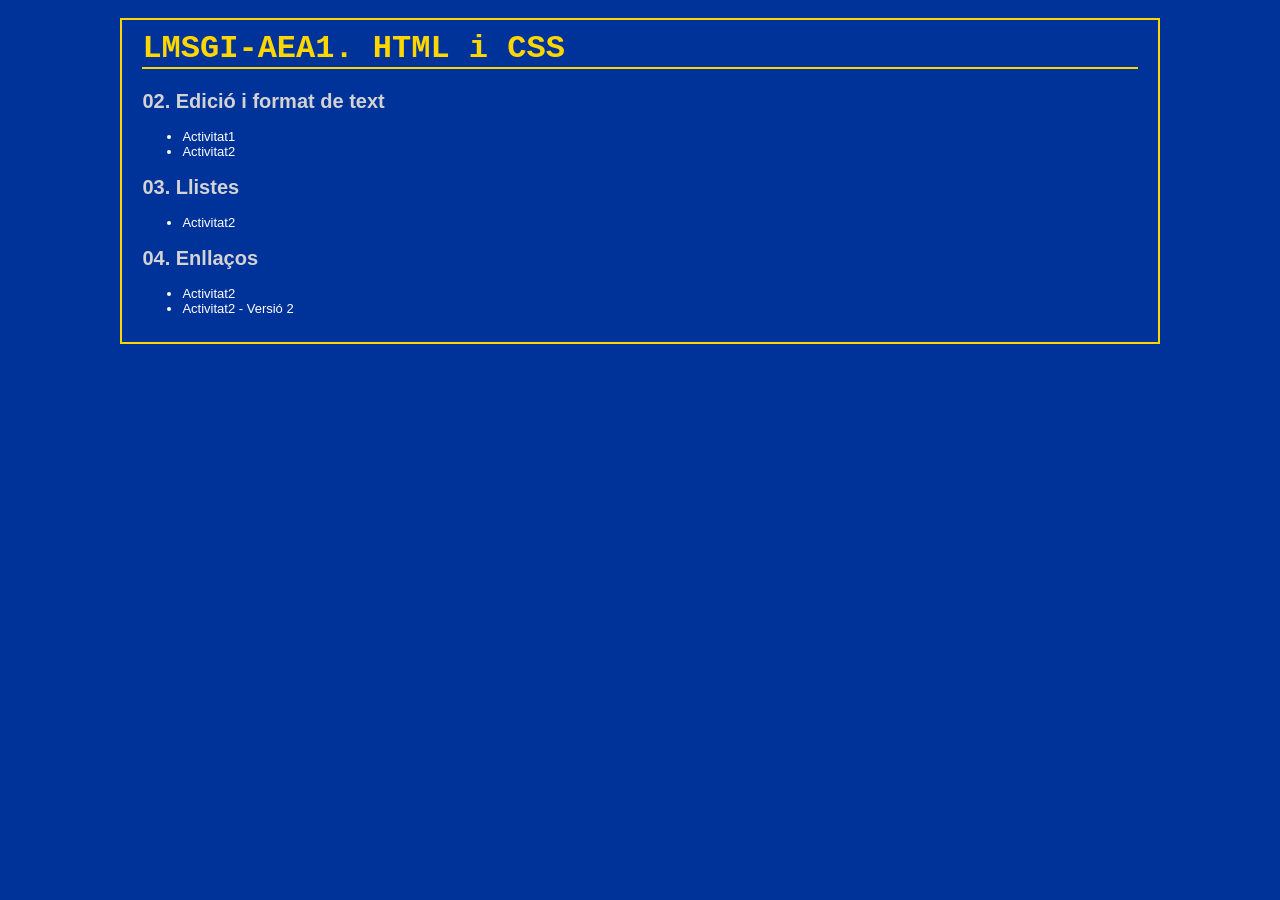
<file: index.html>
<!DOCTYPE html>
<html>
<head>
<meta charset="UTF-8">
<title>LMSGI AEA1</title>
<link rel="stylesheet" href="index.css">
</head>
<body>

<!-- pagina index amb els enllaços a totes les activitats -->
<div class="contenidor">

    <h1>LMSGI-AEA1. HTML i CSS</h1>

    <h2>02. Edició i format de text</h2>
    <ul>
        <li><a href="02_Text/activitats/activitat1/activitat1text.html">Activitat1</a></li>
        <li><a href="02_Text/activitats/activitat2/activitat2text.html">Activitat2</a></li>
    </ul>

    <h2>03. Llistes</h2>
    <ul>
        <li><a href="03_Llistes/activitats/activitat2/activitat2Llistes.html">Activitat2</a></li>
    </ul>

    <h2>04. Enllaços</h2>
    <ul>
        <li><a href="04_Enllacos/activitats/activitat2/activitat2Enllacos.html">Activitat2</a></li>
        <li><a href="04_Enllacos/activitats/activitat2/versio2/spiderman.html">Activitat2 - Versió 2</a></li>
    </ul>

</div>

</body>
</html>
</file>
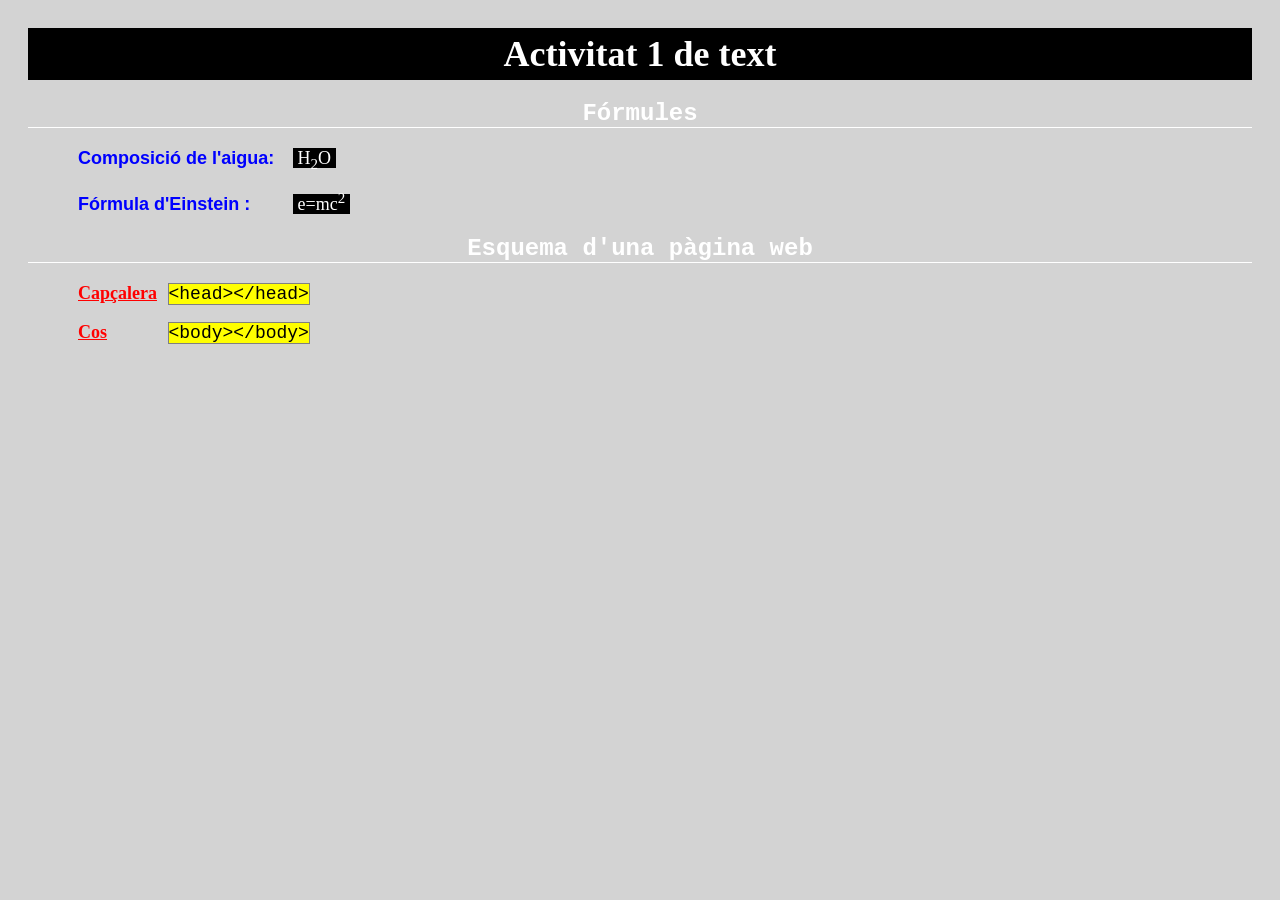
<file: 02_Text/activitats/activitat1/activitat1text.html>
<!DOCTYPE html>
<html>
<head>
<meta charset="UTF-8">
<title>activitat 1</title>
<link rel="stylesheet" href="activitat1Text.css">
</head>
<body>

<!-- titol de la pagina -->
<h1>Activitat 1 de text</h1>

<h2>Fórmules</h2>

    <!-- formula de l'aigua amb subindex -->
    <p><span class="azul">Composició de l'aigua:</span> <span class="formula">H<sub>2</sub>O</span></p>

    <!-- formula d'einstein amb superindex -->
    <p><span class="azul">Fórmula d'Einstein :</span> <span class="formula">e=mc<sup>2</sup></span></p>

<h2>Esquema d'una pàgina web</h2>

<p><span class="rojo">Capçalera</span> <span class="codigo">&lt;head&gt;&lt;/head&gt;</span></p>
<p><span class="rojo">Cos</span> <span class="codigo">&lt;body&gt;&lt;/body&gt;</span></p>

</body>
</html>
</file>
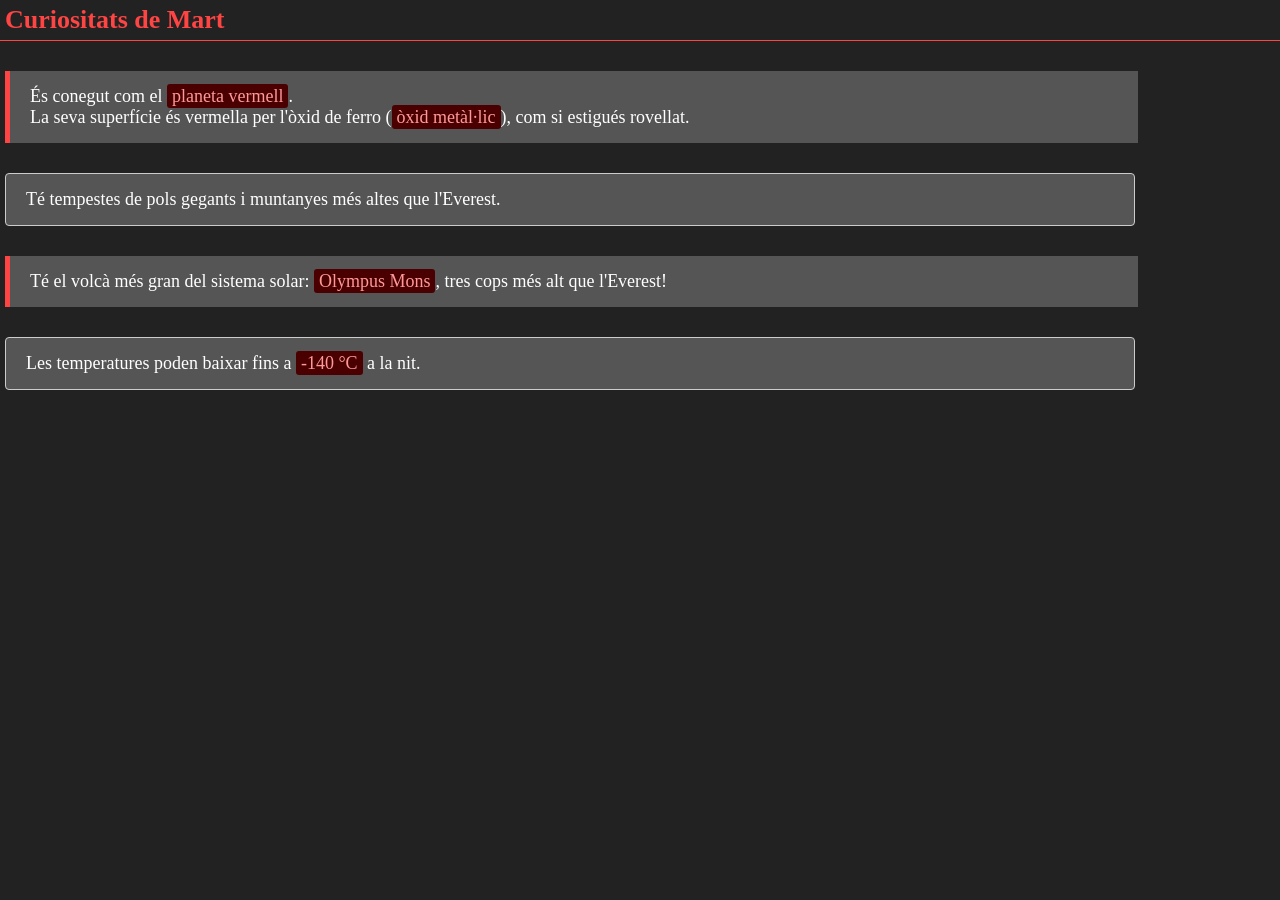
<file: 02_Text/activitats/activitat2/activitat2text.html>
<!DOCTYPE html>
<html>
<head>
<meta charset="UTF-8">
<title>marte</title>
<link rel="stylesheet" href="activitat2Text.css">
</head>
<body>

<h1>Curiositats de Mart</h1>

<!-- paragraf amb la ratlla vermella -->
<p class="parrafo1">
És conegut com el <span class="ressaltat">planeta vermell</span>.<br>
La seva superfície és vermella per l'òxid de ferro (<span class="ressaltat">òxid metàl·lic</span>), com si estigués rovellat.
</p>

<!-- paragraf amb vora -->
<p class="parrafo2">Té tempestes de pols gegants i muntanyes més altes que l'Everest.</p>

<p class="parrafo1">Té el volcà més gran del sistema solar: <span class="ressaltat">Olympus Mons</span>, tres cops més alt que l'Everest!</p>

<p class="parrafo2">Les temperatures poden baixar fins a <span class="ressaltat">-140 °C</span> a la nit.</p>

</body>
</html>
</file>
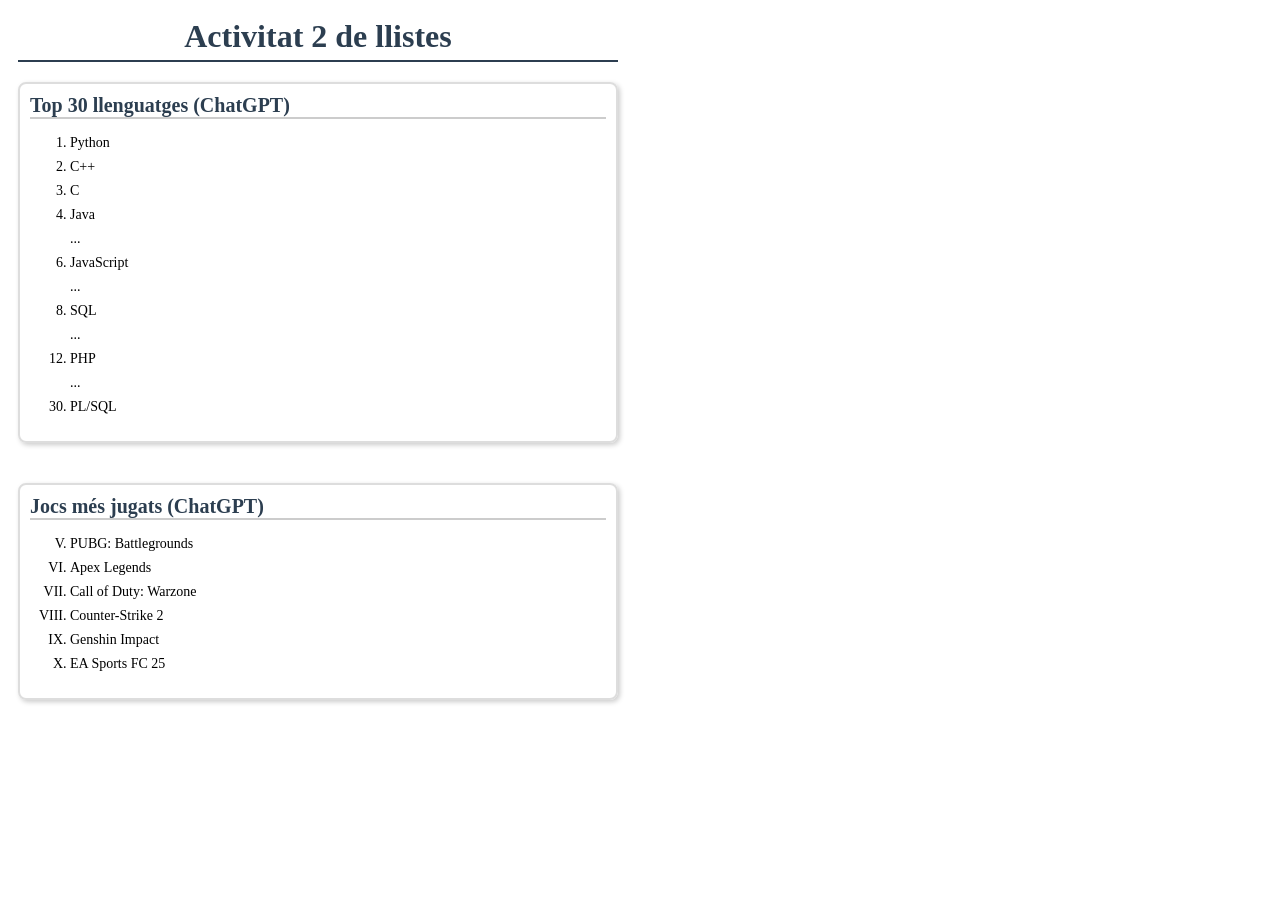
<file: 03_Llistes/activitats/activitat2/activitat2Llistes.html>
<!DOCTYPE html>
<html>
<head>
<meta charset="UTF-8">
<title>activitat 2 llistes</title>
<link rel="stylesheet" href="activitat2Llistes.css">
</head>
<body>

<h1>Activitat 2 de llistes</h1>

<!-- primera llista -->
<section>
    <h2>Top 30 llenguatges (ChatGPT)</h2>
    <ol>
        <li>Python</li>
        <li>C++</li>
        <li>C</li>
        <li>Java</li>
        <li class="sense">...</li>
        <!-- amb value poso el numero que vull -->
        <li value="6">JavaScript</li>
        <li class="sense">...</li>
        <li value="8">SQL</li>
        <li class="sense">...</li>
        <li value="12">PHP</li>
        <li class="sense">...</li>
        <li value="30">PL/SQL</li>
    </ol>
</section>

<!-- segona llista amb numeros romans que comença pel 5 -->
<section>
  <h2>Jocs més jugats (ChatGPT)</h2>
  <ol type="I" start="5">
    <li>PUBG: Battlegrounds</li>
    <li>Apex Legends</li>
    <li>Call of Duty: Warzone</li>
    <li>Counter-Strike 2</li>
    <li>Genshin Impact</li>
    <li>EA Sports FC 25</li>
  </ol>
</section>

</body>
</html>
</file>
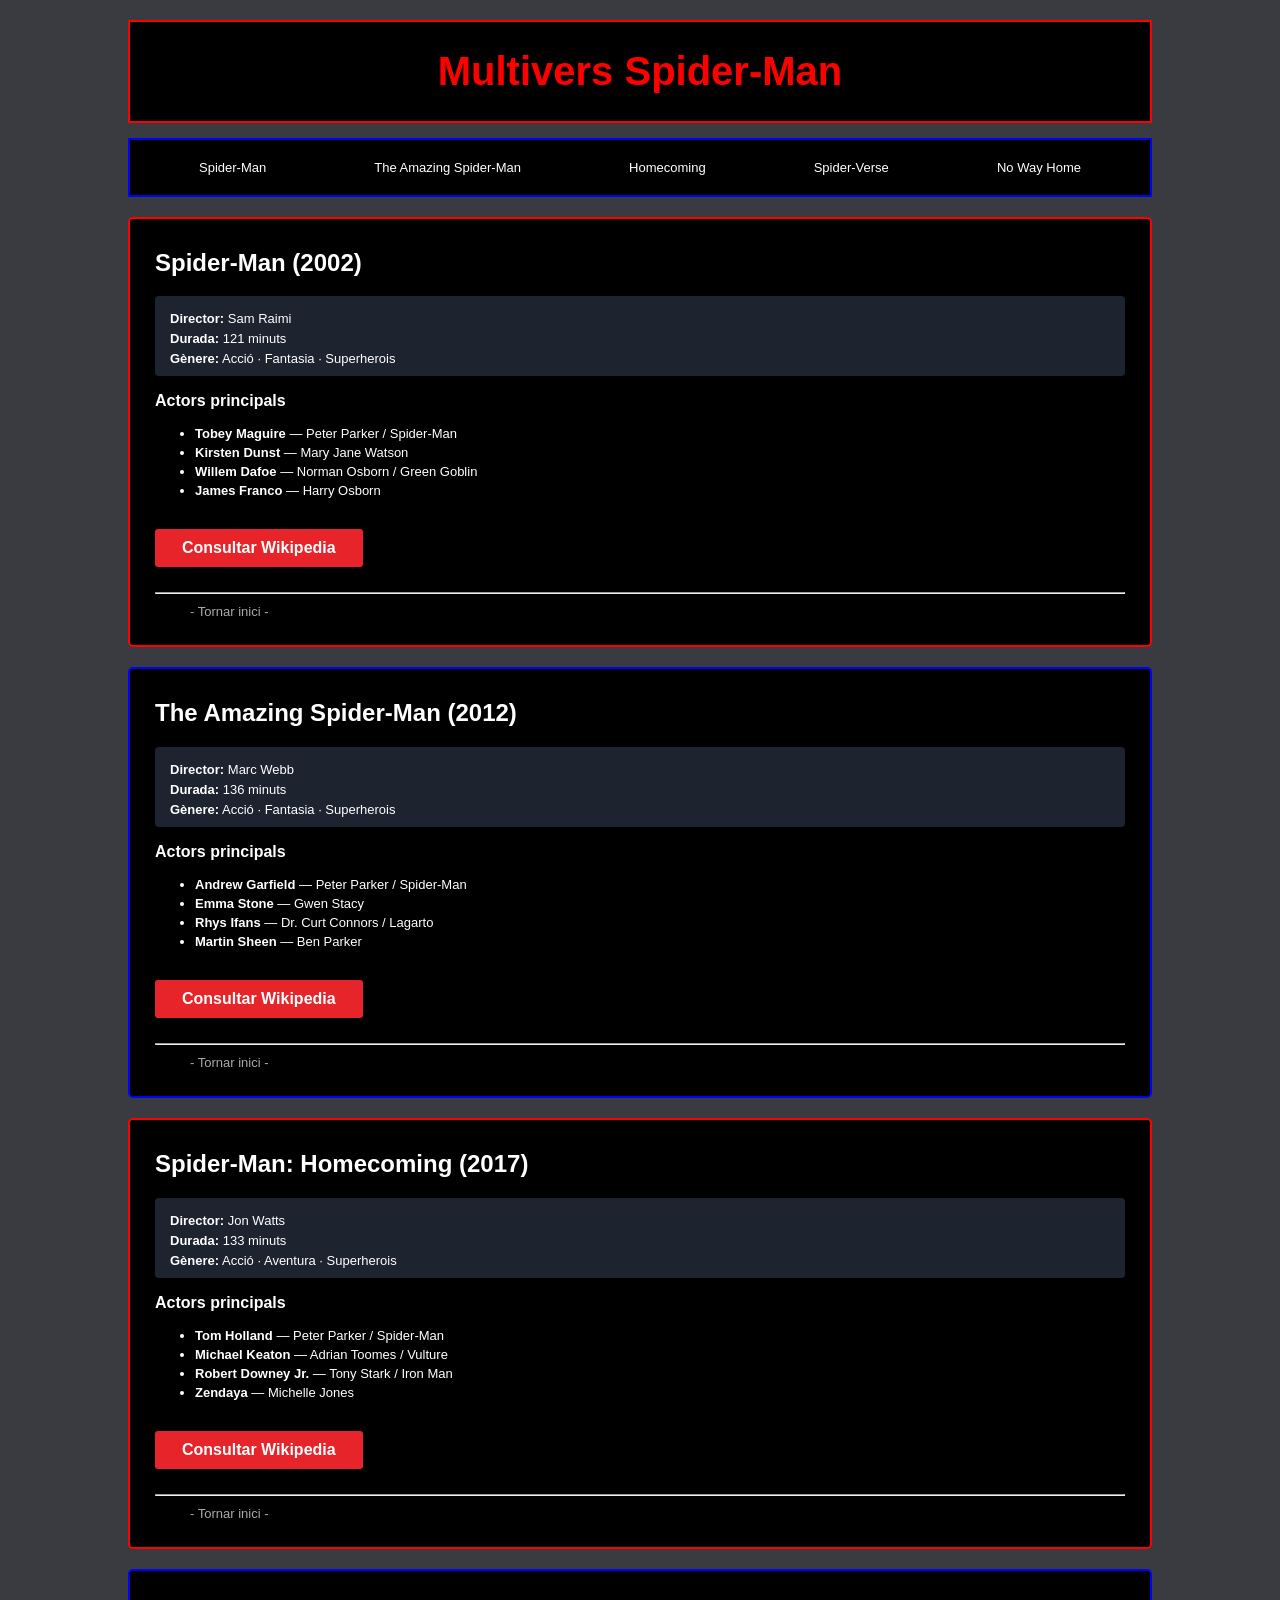
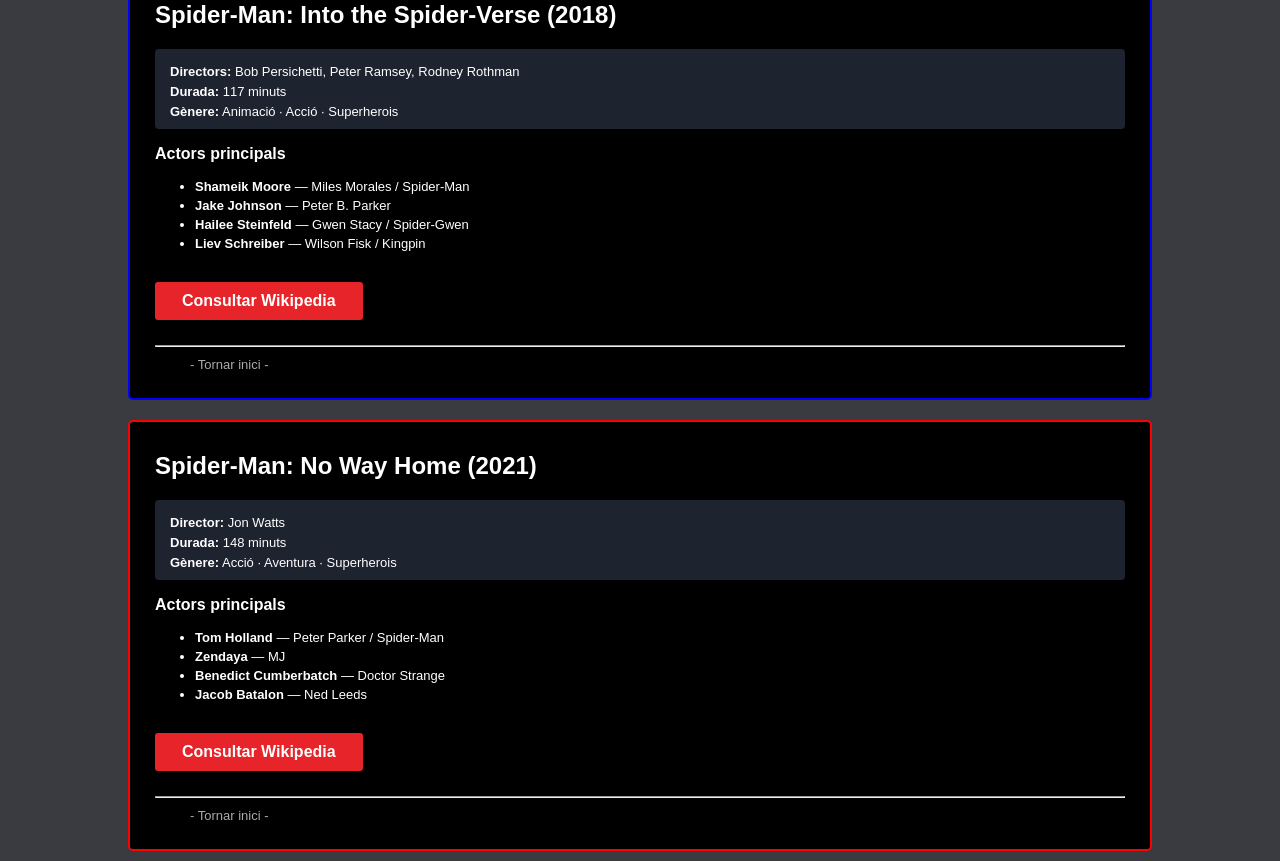
<file: 04_Enllacos/activitats/activitat2/activitat2Enllacos.html>
<!DOCTYPE html>
<html>
<head>
<meta charset="UTF-8">
<title>spiderman</title>
<link rel="stylesheet" href="activitat2Enllacos.css">
</head>
<body>

<!-- titol, el id es per l'enllaç de tornar inici -->
<header id="inici">
    <h1>Multivers Spider-Man</h1>
</header>

<!-- menu de navegacio -->
<nav>
    <a href="#spiderman">Spider-Man</a>
    <a href="#amazing">The Amazing Spider-Man</a>
    <a href="#homecoming">Homecoming</a>
    <a href="#spiderverse">Spider-Verse</a>
    <a href="#nowayhome">No Way Home</a>
</nav>

<main>

<!-- peli 1 -->
<section id="spiderman">
    <h2>Spider-Man (2002)</h2>
    <ul class="info">
        <li><b>Director:</b> Sam Raimi</li>
        <li><b>Durada:</b> 121 minuts</li>
        <li><b>Gènere:</b> Acció · Fantasia · Superherois</li>
    </ul>
    <h3>Actors principals</h3>
    <ul>
        <li><b>Tobey Maguire</b> — Peter Parker / Spider-Man</li>
        <li><b>Kirsten Dunst</b> — Mary Jane Watson</li>
        <li><b>Willem Dafoe</b> — Norman Osborn / Green Goblin</li>
        <li><b>James Franco</b> — Harry Osborn</li>
    </ul>
    <a class="wiki" href="https://ca.wikipedia.org/wiki/Spider-Man_(pel%C3%B7l%C3%ADcula_de_2002)" target="_blank">Consultar Wikipedia</a>
    <hr>
    <a class="inici" href="#inici">- Tornar inici -</a>
</section>

<!-- peli 2 -->
<section id="amazing">
    <h2>The Amazing Spider-Man (2012)</h2>
    <ul class="info">
        <li><b>Director:</b> Marc Webb</li>
        <li><b>Durada:</b> 136 minuts</li>
        <li><b>Gènere:</b> Acció · Fantasia · Superherois</li>
    </ul>
    <h3>Actors principals</h3>
    <ul>
        <li><b>Andrew Garfield</b> — Peter Parker / Spider-Man</li>
        <li><b>Emma Stone</b> — Gwen Stacy</li>
        <li><b>Rhys Ifans</b> — Dr. Curt Connors / Lagarto</li>
        <li><b>Martin Sheen</b> — Ben Parker</li>
    </ul>
    <a class="wiki" href="https://ca.wikipedia.org/wiki/The_Amazing_Spider-Man" target="_blank">Consultar Wikipedia</a>
    <hr>
    <a class="inici" href="#inici">- Tornar inici -</a>
</section>

<!-- peli 3 -->
<section id="homecoming">
    <h2>Spider-Man: Homecoming (2017)</h2>
    <ul class="info">
        <li><b>Director:</b> Jon Watts</li>
        <li><b>Durada:</b> 133 minuts</li>
        <li><b>Gènere:</b> Acció · Aventura · Superherois</li>
    </ul>
    <h3>Actors principals</h3>
    <ul>
        <li><b>Tom Holland</b> — Peter Parker / Spider-Man</li>
        <li><b>Michael Keaton</b> — Adrian Toomes / Vulture</li>
        <li><b>Robert Downey Jr.</b> — Tony Stark / Iron Man</li>
        <li><b>Zendaya</b> — Michelle Jones</li>
    </ul>
    <a class="wiki" href="https://ca.wikipedia.org/wiki/Spider-Man:_Homecoming" target="_blank">Consultar Wikipedia</a>
    <hr>
    <a class="inici" href="#inici">- Tornar inici -</a>
</section>

<!-- peli 4 -->
<section id="spiderverse">
    <h2>Spider-Man: Into the Spider-Verse (2018)</h2>
    <ul class="info">
        <li><b>Directors:</b> Bob Persichetti, Peter Ramsey, Rodney Rothman</li>
        <li><b>Durada:</b> 117 minuts</li>
        <li><b>Gènere:</b> Animació · Acció · Superherois</li>
    </ul>
    <h3>Actors principals</h3>
    <ul>
        <li><b>Shameik Moore</b> — Miles Morales / Spider-Man</li>
        <li><b>Jake Johnson</b> — Peter B. Parker</li>
        <li><b>Hailee Steinfeld</b> — Gwen Stacy / Spider-Gwen</li>
        <li><b>Liev Schreiber</b> — Wilson Fisk / Kingpin</li>
    </ul>
    <a class="wiki" href="https://ca.wikipedia.org/wiki/Spider-Man:_Un_nou_univers" target="_blank">Consultar Wikipedia</a>
    <hr>
    <a class="inici" href="#inici">- Tornar inici -</a>
</section>

<!-- peli 5 -->
<section id="nowayhome">
    <h2>Spider-Man: No Way Home (2021)</h2>
    <ul class="info">
        <li><b>Director:</b> Jon Watts</li>
        <li><b>Durada:</b> 148 minuts</li>
        <li><b>Gènere:</b> Acció · Aventura · Superherois</li>
    </ul>
    <h3>Actors principals</h3>
    <ul>
        <li><b>Tom Holland</b> — Peter Parker / Spider-Man</li>
        <li><b>Zendaya</b> — MJ</li>
        <li><b>Benedict Cumberbatch</b> — Doctor Strange</li>
        <li><b>Jacob Batalon</b> — Ned Leeds</li>
    </ul>
    <a class="wiki" href="https://ca.wikipedia.org/wiki/Spider-Man:_No_Way_Home" target="_blank">Consultar Wikipedia</a>
    <hr>
    <a class="inici" href="#inici">- Tornar inici -</a>
</section>

</main>

</body>
</html>
</file>
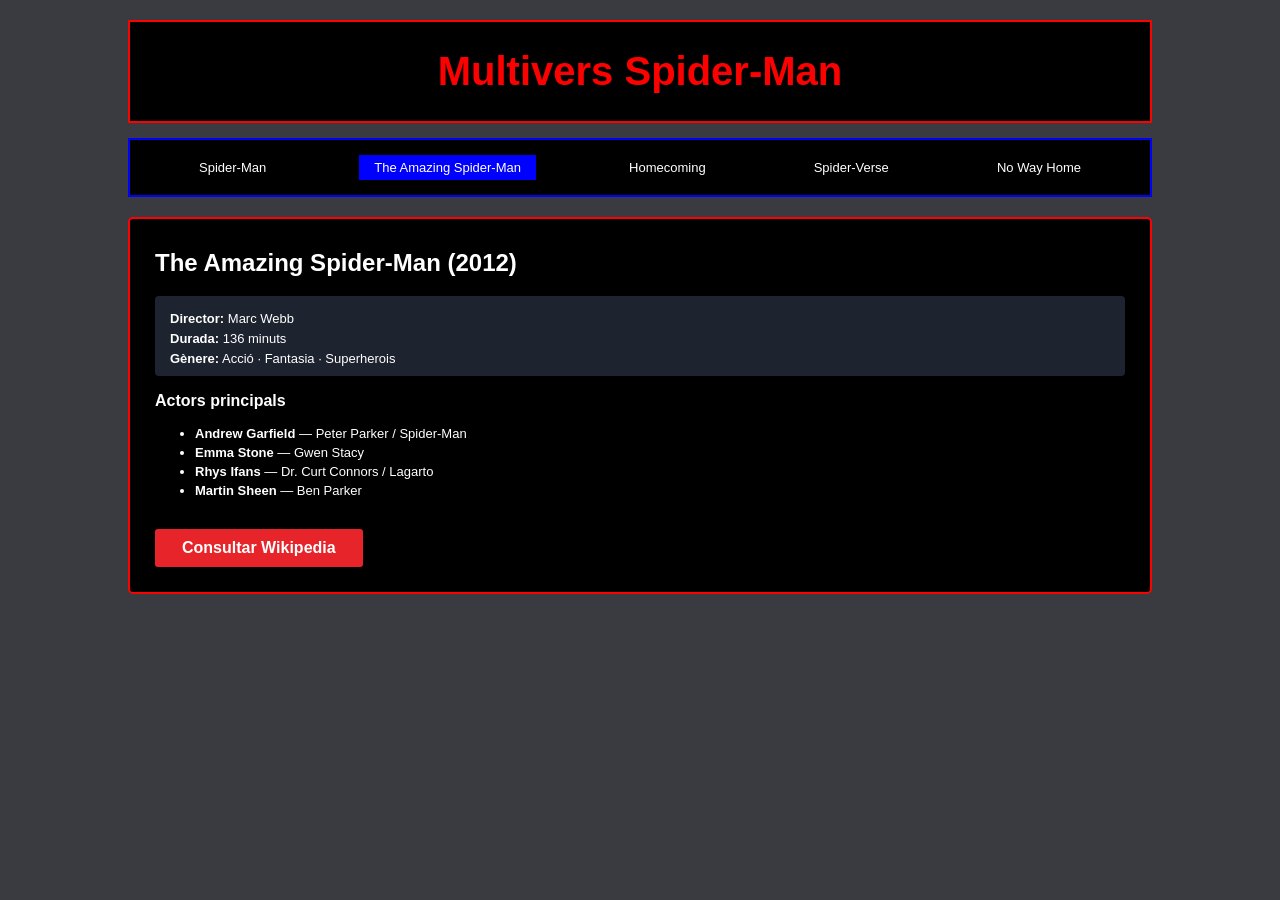
<file: 04_Enllacos/activitats/activitat2/versio2/amazing.html>
<!DOCTYPE html>
<html>
<head>
<meta charset="UTF-8">
<title>spiderman</title>
<link rel="stylesheet" href="spiderman.css">
</head>
<body>

<header>
    <h1>Multivers Spider-Man</h1>
</header>

<!-- menu, l'enllaç de la peli actual no te href -->
<nav>
    <a href="spiderman.html">Spider-Man</a>
    <a class="actiu">The Amazing Spider-Man</a>
    <a href="homecoming.html">Homecoming</a>
    <a href="spiderverse.html">Spider-Verse</a>
    <a href="nowayhome.html">No Way Home</a>
</nav>

<section>
    <h2>The Amazing Spider-Man (2012)</h2>
    <ul class="info">
        <li><b>Director:</b> Marc Webb</li>
        <li><b>Durada:</b> 136 minuts</li>
        <li><b>Gènere:</b> Acció · Fantasia · Superherois</li>
    </ul>
    <h3>Actors principals</h3>
    <ul>
        <li><b>Andrew Garfield</b> — Peter Parker / Spider-Man</li>
        <li><b>Emma Stone</b> — Gwen Stacy</li>
        <li><b>Rhys Ifans</b> — Dr. Curt Connors / Lagarto</li>
        <li><b>Martin Sheen</b> — Ben Parker</li>
    </ul>
    <a class="wiki" href="https://ca.wikipedia.org/wiki/The_Amazing_Spider-Man" target="_blank">Consultar Wikipedia</a>
</section>

</body>
</html>
</file>
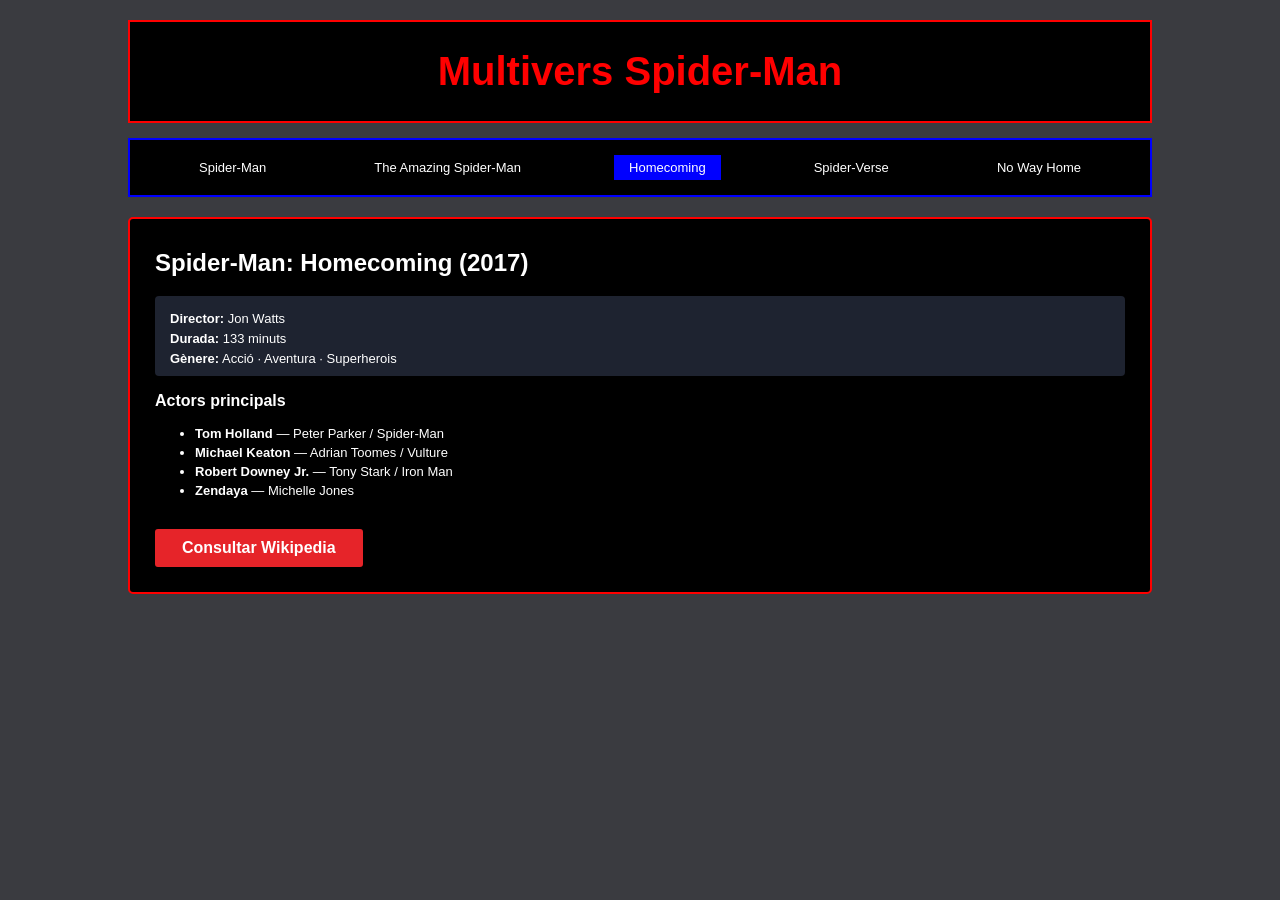
<file: 04_Enllacos/activitats/activitat2/versio2/homecoming.html>
<!DOCTYPE html>
<html>
<head>
<meta charset="UTF-8">
<title>spiderman</title>
<link rel="stylesheet" href="spiderman.css">
</head>
<body>

<header>
    <h1>Multivers Spider-Man</h1>
</header>

<!-- menu, l'enllaç de la peli actual no te href -->
<nav>
    <a href="spiderman.html">Spider-Man</a>
    <a href="amazing.html">The Amazing Spider-Man</a>
    <a class="actiu">Homecoming</a>
    <a href="spiderverse.html">Spider-Verse</a>
    <a href="nowayhome.html">No Way Home</a>
</nav>

<section>
    <h2>Spider-Man: Homecoming (2017)</h2>
    <ul class="info">
        <li><b>Director:</b> Jon Watts</li>
        <li><b>Durada:</b> 133 minuts</li>
        <li><b>Gènere:</b> Acció · Aventura · Superherois</li>
    </ul>
    <h3>Actors principals</h3>
    <ul>
        <li><b>Tom Holland</b> — Peter Parker / Spider-Man</li>
        <li><b>Michael Keaton</b> — Adrian Toomes / Vulture</li>
        <li><b>Robert Downey Jr.</b> — Tony Stark / Iron Man</li>
        <li><b>Zendaya</b> — Michelle Jones</li>
    </ul>
    <a class="wiki" href="https://ca.wikipedia.org/wiki/Spider-Man:_Homecoming" target="_blank">Consultar Wikipedia</a>
</section>

</body>
</html>
</file>
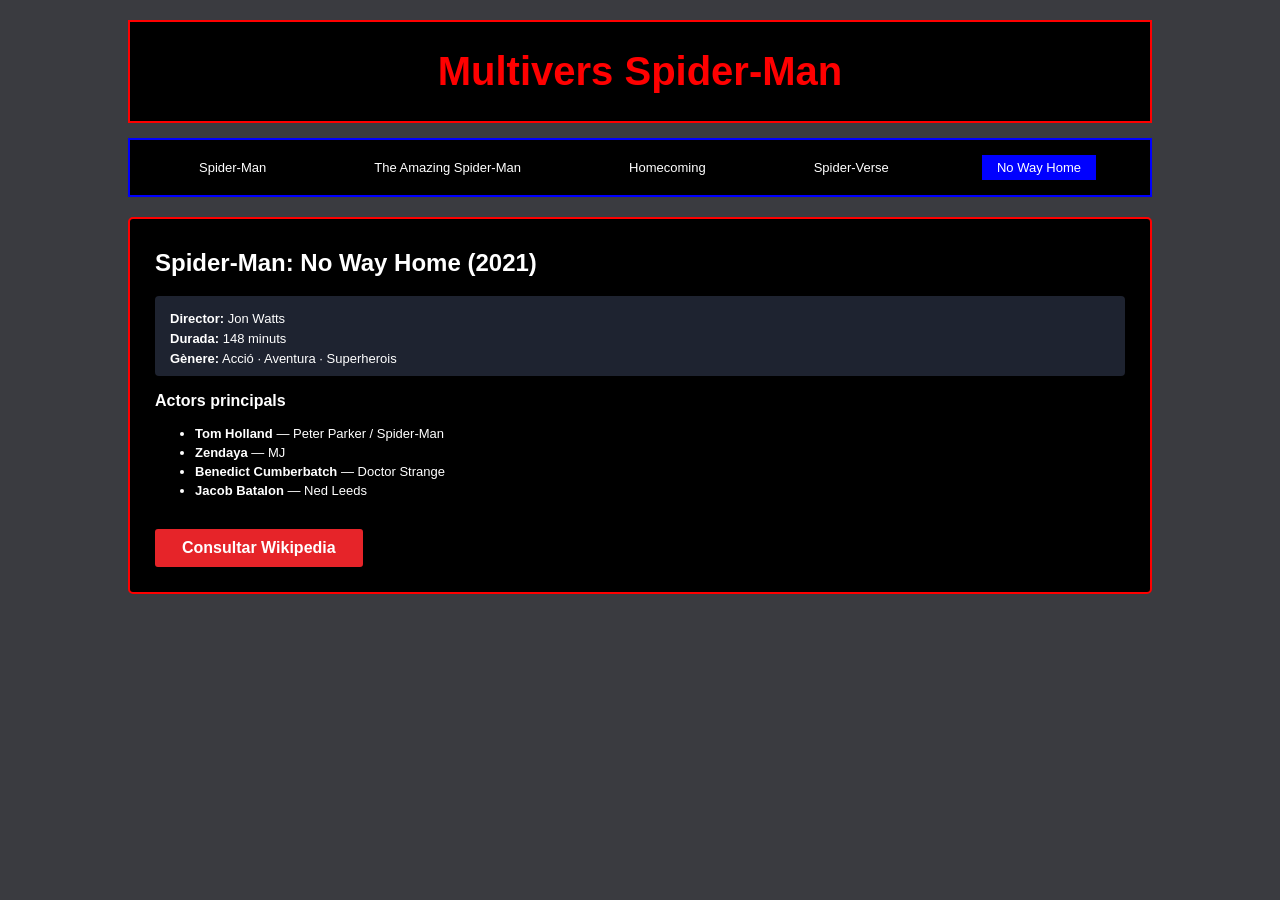
<file: 04_Enllacos/activitats/activitat2/versio2/nowayhome.html>
<!DOCTYPE html>
<html>
<head>
<meta charset="UTF-8">
<title>spiderman</title>
<link rel="stylesheet" href="spiderman.css">
</head>
<body>

<header>
    <h1>Multivers Spider-Man</h1>
</header>

<!-- menu, l'enllaç de la peli actual no te href -->
<nav>
    <a href="spiderman.html">Spider-Man</a>
    <a href="amazing.html">The Amazing Spider-Man</a>
    <a href="homecoming.html">Homecoming</a>
    <a href="spiderverse.html">Spider-Verse</a>
    <a class="actiu">No Way Home</a>
</nav>

<section>
    <h2>Spider-Man: No Way Home (2021)</h2>
    <ul class="info">
        <li><b>Director:</b> Jon Watts</li>
        <li><b>Durada:</b> 148 minuts</li>
        <li><b>Gènere:</b> Acció · Aventura · Superherois</li>
    </ul>
    <h3>Actors principals</h3>
    <ul>
        <li><b>Tom Holland</b> — Peter Parker / Spider-Man</li>
        <li><b>Zendaya</b> — MJ</li>
        <li><b>Benedict Cumberbatch</b> — Doctor Strange</li>
        <li><b>Jacob Batalon</b> — Ned Leeds</li>
    </ul>
    <a class="wiki" href="https://ca.wikipedia.org/wiki/Spider-Man:_No_Way_Home" target="_blank">Consultar Wikipedia</a>
</section>

</body>
</html>
</file>
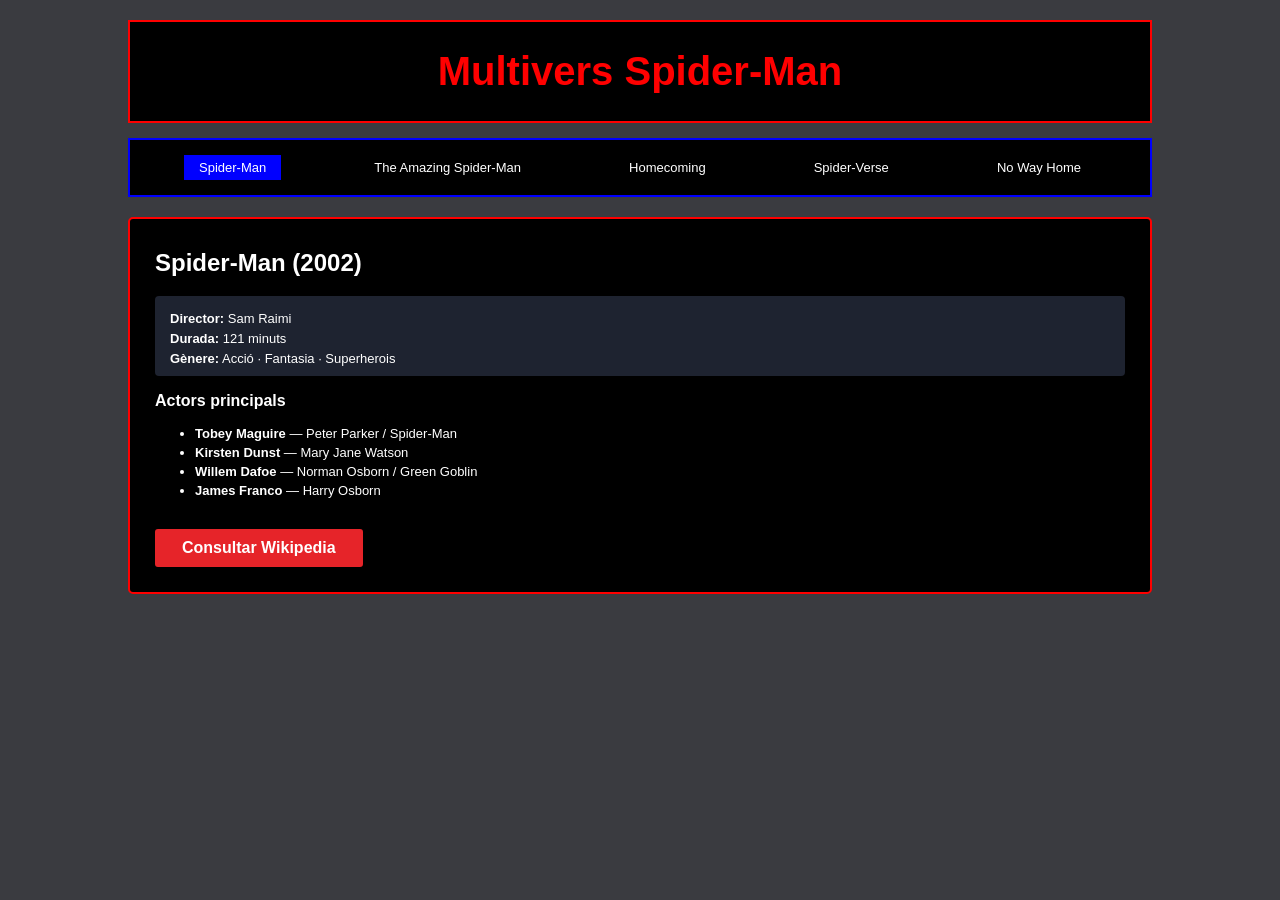
<file: 04_Enllacos/activitats/activitat2/versio2/spiderman.html>
<!DOCTYPE html>
<html>
<head>
<meta charset="UTF-8">
<title>spiderman</title>
<link rel="stylesheet" href="spiderman.css">
</head>
<body>

<header>
    <h1>Multivers Spider-Man</h1>
</header>

<!-- menu, l'enllaç de la peli actual no te href -->
<nav>
    <a class="actiu">Spider-Man</a>
    <a href="amazing.html">The Amazing Spider-Man</a>
    <a href="homecoming.html">Homecoming</a>
    <a href="spiderverse.html">Spider-Verse</a>
    <a href="nowayhome.html">No Way Home</a>
</nav>

<section>
    <h2>Spider-Man (2002)</h2>
    <ul class="info">
        <li><b>Director:</b> Sam Raimi</li>
        <li><b>Durada:</b> 121 minuts</li>
        <li><b>Gènere:</b> Acció · Fantasia · Superherois</li>
    </ul>
    <h3>Actors principals</h3>
    <ul>
        <li><b>Tobey Maguire</b> — Peter Parker / Spider-Man</li>
        <li><b>Kirsten Dunst</b> — Mary Jane Watson</li>
        <li><b>Willem Dafoe</b> — Norman Osborn / Green Goblin</li>
        <li><b>James Franco</b> — Harry Osborn</li>
    </ul>
    <a class="wiki" href="https://ca.wikipedia.org/wiki/Spider-Man_(pel%C3%B7l%C3%ADcula_de_2002)" target="_blank">Consultar Wikipedia</a>
</section>

</body>
</html>
</file>
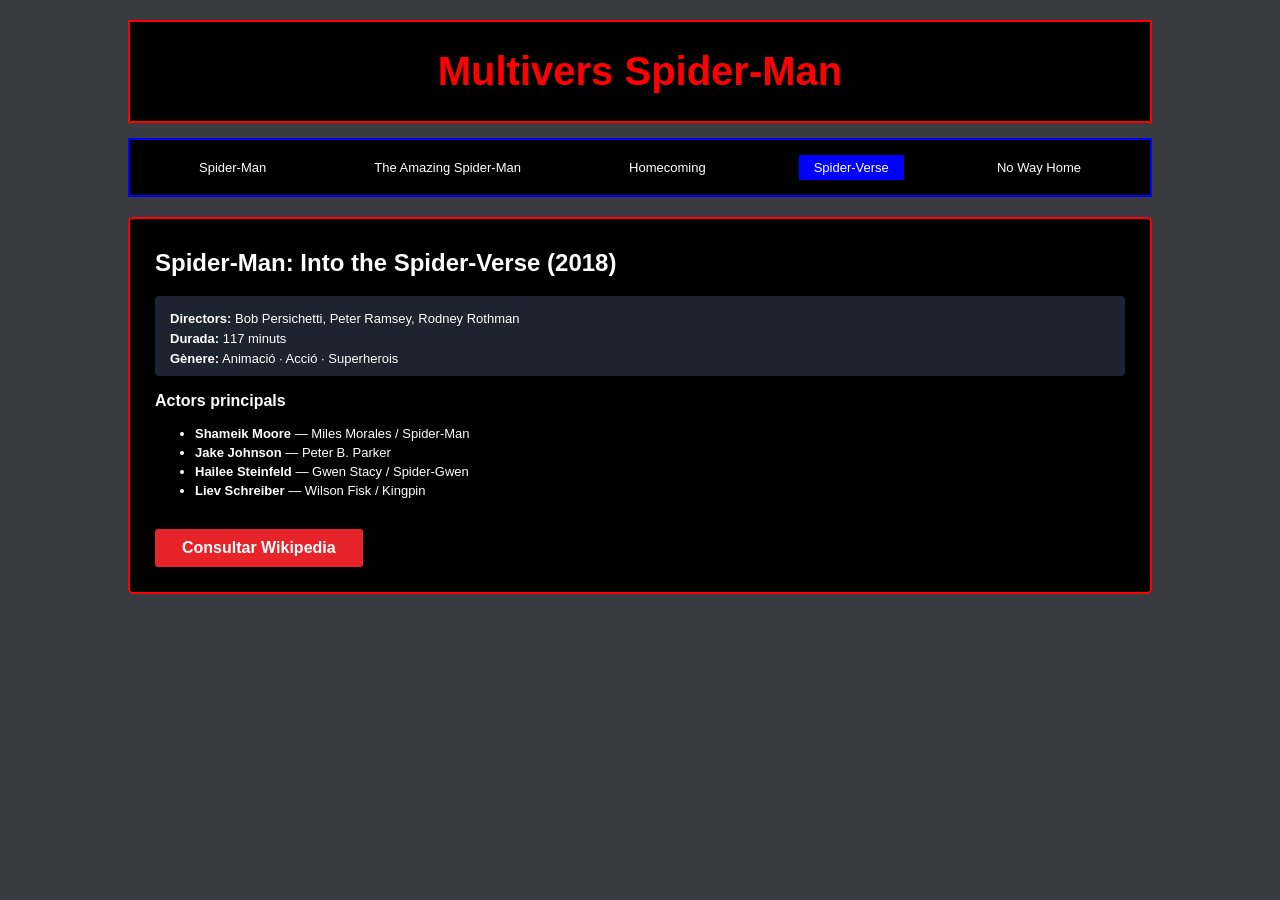
<file: 04_Enllacos/activitats/activitat2/versio2/spiderverse.html>
<!DOCTYPE html>
<html>
<head>
<meta charset="UTF-8">
<title>spiderman</title>
<link rel="stylesheet" href="spiderman.css">
</head>
<body>

<header>
    <h1>Multivers Spider-Man</h1>
</header>

<!-- menu, l'enllaç de la peli actual no te href -->
<nav>
    <a href="spiderman.html">Spider-Man</a>
    <a href="amazing.html">The Amazing Spider-Man</a>
    <a href="homecoming.html">Homecoming</a>
    <a class="actiu">Spider-Verse</a>
    <a href="nowayhome.html">No Way Home</a>
</nav>

<section>
    <h2>Spider-Man: Into the Spider-Verse (2018)</h2>
    <ul class="info">
        <li><b>Directors:</b> Bob Persichetti, Peter Ramsey, Rodney Rothman</li>
        <li><b>Durada:</b> 117 minuts</li>
        <li><b>Gènere:</b> Animació · Acció · Superherois</li>
    </ul>
    <h3>Actors principals</h3>
    <ul>
        <li><b>Shameik Moore</b> — Miles Morales / Spider-Man</li>
        <li><b>Jake Johnson</b> — Peter B. Parker</li>
        <li><b>Hailee Steinfeld</b> — Gwen Stacy / Spider-Gwen</li>
        <li><b>Liev Schreiber</b> — Wilson Fisk / Kingpin</li>
    </ul>
    <a class="wiki" href="https://ca.wikipedia.org/wiki/Spider-Man:_Un_nou_univers" target="_blank">Consultar Wikipedia</a>
</section>

</body>
</html>
</file>
<file: index.css>
/* fons blau */
body {
    background-color: #003399;
    padding: 10px;
}

/* caixa amb la vora daurada */
.contenidor {
    border: 2px solid gold;
    width: 80%;
    margin: auto;
    padding: 10px 20px;
}

h1 {
    color: gold;
    font-family: "Courier New";
    border-bottom: 2px solid gold;
    margin-top: 0px;
}

h2 {
    color: lightgray;
    font-family: Arial;
    font-size: 20px;
    margin-bottom: 5px;
}

li {
  color: white;
  font-family: Arial;
  font-size: 13px;
}

/* enllaços en blanc */
a {
    color: white;
    text-decoration: none;
    display: block;
}

/* quan passa el ratoli canvia el color */
a:hover {
    color: blue;
    background-color: white;
}
</file>
<file: 02_Text/activitats/activitat1/activitat1Text.css>
/* fons gris */
body {
    background-color: lightgray;
    padding: 20px;
}

/* titol principal */
h1 {
    background-color: black;
    color: white;
    font-family: Calibri;
    font-size: 36px;
    text-align: center;
    font-weight: bold;
    padding: 5px;
    margin: 0px;
}

/* subtitols amb la linia blanca a sota */
h2 {
  color: white;
  font-family: "Courier New";
  font-size: 24px;
  text-align: center;
  border-bottom: 1px solid white;
}

p {
    margin-left: 50px;
    font-size: 18px
}

/* text blau */
.azul {
    color: blue;
    font-family: Arial;
    font-weight: bold;
    display: inline-block;
    width: 210px; /* perq les formules surtin a la mateixa posicio */
}

/* les formules en negre */
.formula {
    background-color: black;
    color: white;
    font-family: Verdana;
    padding-left: 5px;
    padding-right: 5px;
}

/* text vermell subratllat */
.rojo {
    color: red;
    font-family: Calibri;
    font-weight: bold;
    text-decoration: underline;
    display: inline-block;
    width: 85px;
}

/* lo del head i body en groc */
.codigo {
    background-color: yellow;
    font-family: "Courier New";
    border: 1px solid gray;
    color: black;
}
</file>
<file: 02_Text/activitats/activitat2/activitat2Text.css>
/* fons fosc */
body {
    background-color: #222222;
    color: white;
    font-family: Calibri;
    font-size: 18px;
    margin: 0px;
}

/* titol vermell */
h1 {
    color: #ff4444;
    font-size: 26px;
    border-bottom: 1px solid #ff4444;
    padding: 5px;
    margin: 0px;
    margin-bottom: 30px;
}

/* paragrafs amb la ratlla vermella a l'esquerra */
.parrafo1 {
    background-color: #555555;
    border-left: 5px solid #ff4444;
    width: 85%;
    padding: 15px 20px;
    margin-left: 5px;
    margin-bottom: 30px;
}

/* paragrafs amb vora grisa */
.parrafo2 {
    background-color: #555555;
    border: 1px solid #cccccc;
    border-radius: 4px;
    width: 85%;
    padding: 15px 20px;
    margin-left: 5px;
    margin-bottom: 30px;
}

/* text ressaltat */
.ressaltat {
    background-color: #4a0000;
    color: #ff9999;
    padding: 2px 5px;
    border-radius: 3px
}
</file>
<file: 03_Llistes/activitats/activitat2/activitat2Llistes.css>
/* lletra de tota la pagina */
body {
    font-family: "Segoe UI";
    width: 600px;
    padding: 10px;
}

/* titol */
h1 {
    color: #2c3e50;
    text-align: center;
    border-bottom: 2px solid #2c3e50;
    margin: 0px;
    padding-bottom: 5px;
}

/* caixes de les llistes */
section {
    border: 2px solid #dddddd;
    border-radius: 8px;
    box-shadow: 2px 2px 5px #cccccc;
    padding: 10px;
    margin-top: 20px
}

/* separacio entre dos section */
section + section {
    margin-top: 40px;
}

h2 {
    color: #2c3e50;
    font-size: 20px;
    border-bottom: 2px solid #cccccc;
    margin: 0px;
}

li {
    font-size: 14px;
    margin-top: 8px;
}

/* els punts sense numero */
.sense {
    list-style-type: none;
}
</file>
<file: 04_Enllacos/activitats/activitat2/activitat2Enllacos.css>
/* fons gris fosc */
body {
    background-color: #3a3b40;
    color: white;
    font-family: Arial;
    width: 80%;
    margin: auto;
    padding: 10px;
}

/* caixa del titol */
header {
    background-color: black;
    border: 2px solid red;
    text-align: center;
    margin-top: 10px;
}

h1 {
    color: red;
    font-size: 40px;
}

/* menu */
nav {
    background-color: black;
    border: 2px solid blue;
    display: flex;
    justify-content: space-around;
    padding: 15px;
    margin-top: 15px;
}

nav a {
    color: white;
    text-decoration: none;
    font-size: 13px;
    padding: 5px 15px;
}

/* quan passa el ratoli fons vermell */
nav a:hover {
    background-color: red;
    border-radius: 4px;
}

/* seccions de les pelis */
section {
    background-color: black;
    border: 2px solid red;
    border-radius: 5px;
    padding: 10px 25px 25px 25px;
    margin-top: 20px;
}

/* les parells en blau */
section:nth-child(even) {
    border-color: blue;
}

/* la caixa de director, durada... */
.info {
    background-color: #1e2330;
    list-style-type: none;
    padding: 10px 15px;
    border-radius: 4px;
    font-size: 13px;
}

.info li {
    margin-top: 5px;
}

h3 {
  font-size: 16px;
}

li {
    font-size: 13px;
    margin-top: 4px
}

/* boto de la wikipedia */
.wiki {
    background-color: #e62429;
    color: white;
    font-weight: bold;
    text-decoration: none;
    padding: 8px 25px;
    border: 2px solid #e62429;
    border-radius: 3px;
    display: inline-block;
    margin-top: 15px;
}

.wiki:hover {
    background-color: white;
    color: #e62429;
    border: 2px solid black;
}

hr {
    margin-top: 25px;
}

/* enllaç de tornar inici */
.inici {
    color: #aaaaaa;
    text-decoration: none;
    font-size: 13px;
    padding: 5px 15px;
    margin-left: 20px;
}

/* ombra blanca */
.inici:hover {
    color: #aaccff;
    box-shadow: 0px 0px 6px white;
}
</file>
<file: 04_Enllacos/activitats/activitat2/versio2/spiderman.css>
/* fons gris fosc */
body {
    background-color: #3a3b40;
    color: white;
    font-family: Arial;
    width: 80%;
    margin: auto;
    padding: 10px;
}

/* caixa del titol */
header {
    background-color: black;
    border: 2px solid red;
    text-align: center;
    margin-top: 10px;
}

h1 {
    color: red;
    font-size: 40px;
}

/* menu */
nav {
    background-color: black;
    border: 2px solid blue;
    display: flex;
    justify-content: space-around;
    padding: 15px;
    margin-top: 15px;
}

nav a {
    color: white;
    text-decoration: none;
    font-size: 13px;
    padding: 5px 15px;
}

/* quan passa el ratoli fons vermell */
nav a:hover {
    background-color: red;
    border-radius: 4px;
}

/* seccions de les pelis */
section {
    background-color: black;
    border: 2px solid red;
    border-radius: 5px;
    padding: 10px 25px 25px 25px;
    margin-top: 20px;
}

/* la caixa de director, durada... */
.info {
    background-color: #1e2330;
    list-style-type: none;
    padding: 10px 15px;
    border-radius: 4px;
    font-size: 13px;
}

.info li {
    margin-top: 5px;
}

h3 {
  font-size: 16px;
}

li {
    font-size: 13px;
    margin-top: 4px
}

/* boto de la wikipedia */
.wiki {
    background-color: #e62429;
    color: white;
    font-weight: bold;
    text-decoration: none;
    padding: 8px 25px;
    border: 2px solid #e62429;
    border-radius: 3px;
    display: inline-block;
    margin-top: 15px;
}

.wiki:hover {
    background-color: white;
    color: #e62429;
    border: 2px solid black;
}

/* enllaç de la peli que es mostra */
.actiu {
    background-color: blue;
}
</file>
